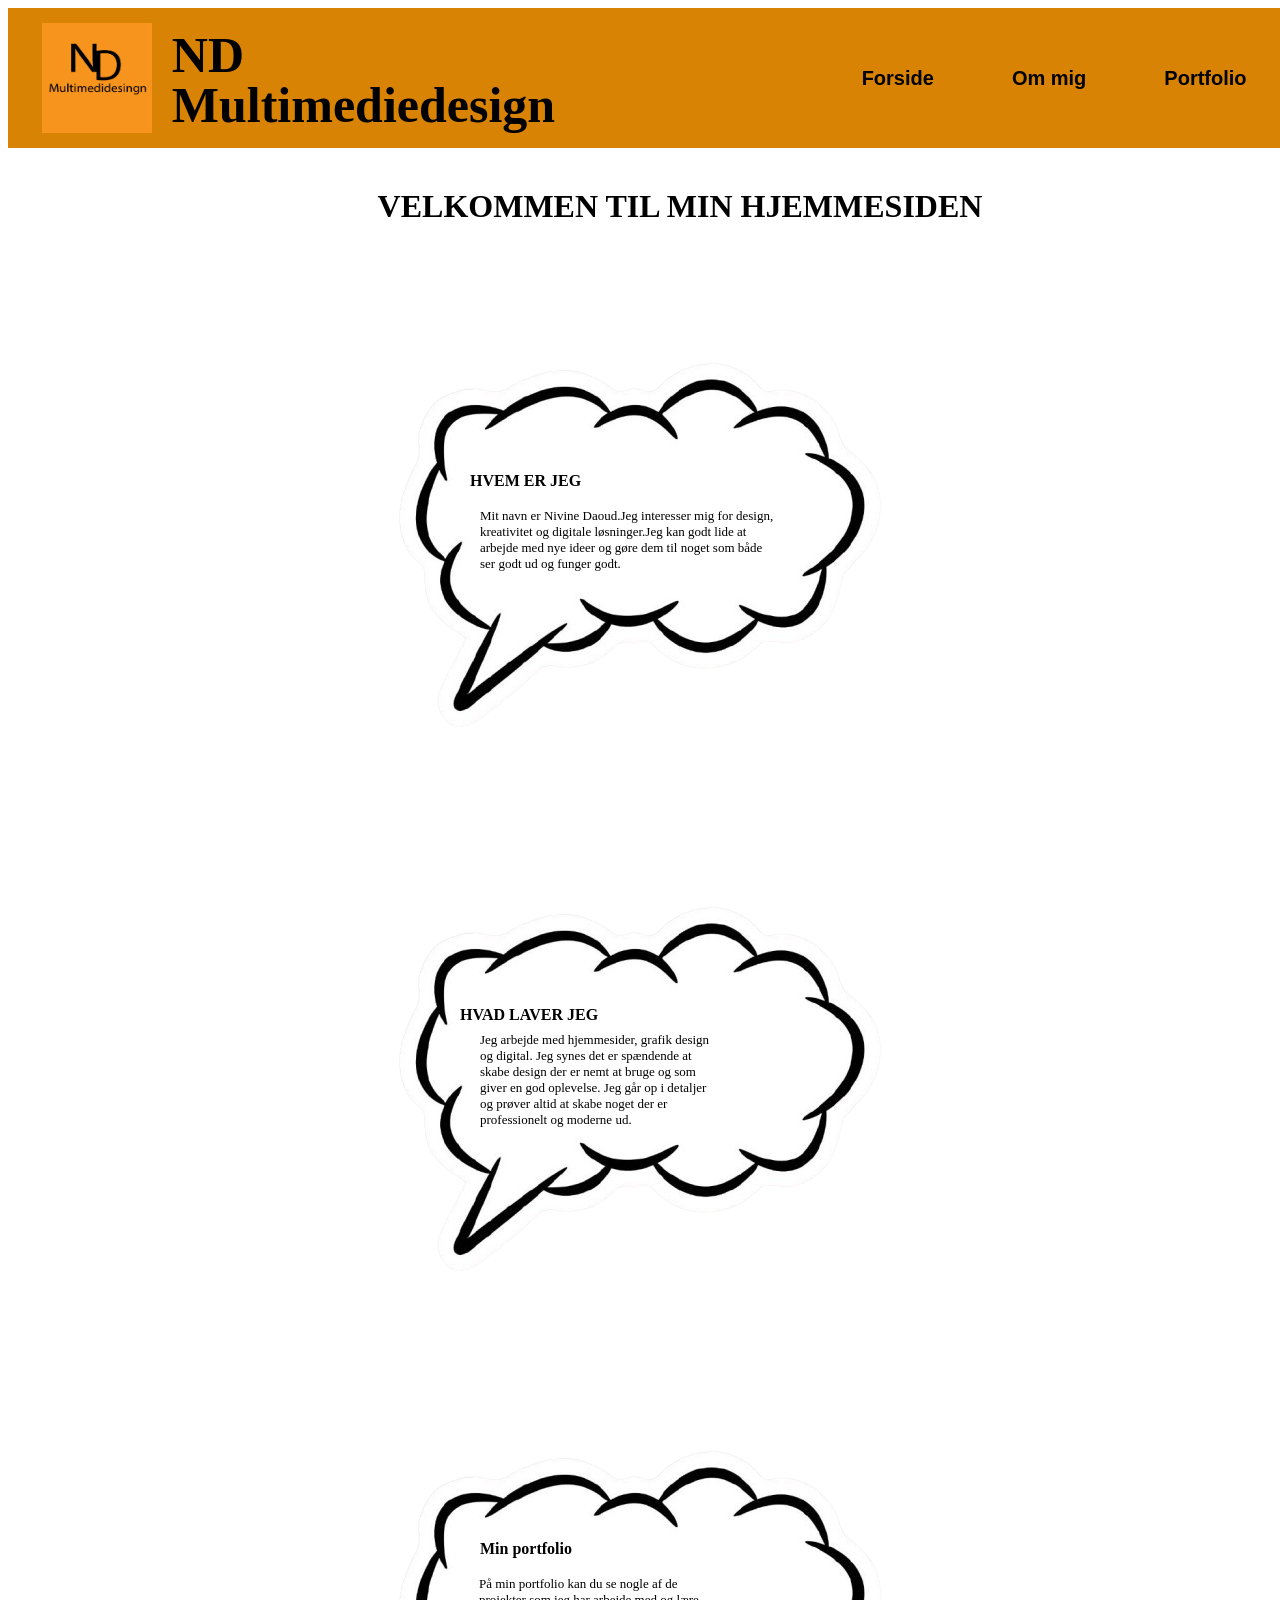
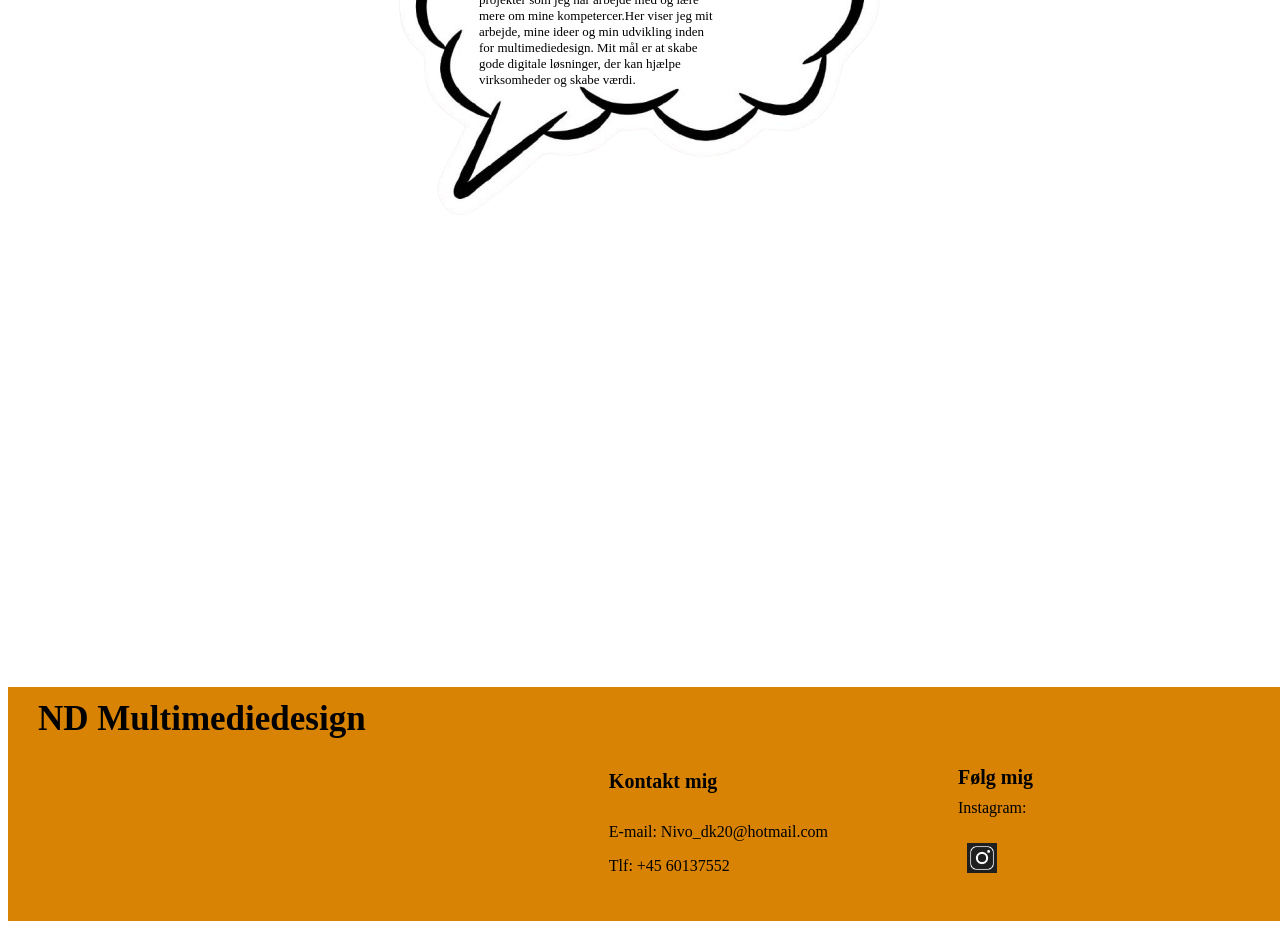
<file: index.html>
<!DOCTYPE html>
<head>
    <meta charset="UTF-8" />
		<meta name="viewport" content="width=device-width, initial-scale=1.0" />
		<title>Forside</title>
    <link rel="stylesheet" href="index.css">
    
</head>
<body>

<div>

<div class="box1">

  <img src="logo2.png" alt="logo" class="logo">

<div class="mineOverskrift">

    <h1>ND Multimediedesign</h1>

</div>


    <nav class="menu">
    <a href="index.html">Forside</a>
    <a href="ommig.html">Om mig</a>
    <a href="Portfolio.html">Portfolio</a>
    <a href="Kontakt.html">Kontakt</a>

</nav>





</div>





<div class="container">

  <div class="overskrifttilforsiden">
    <h1>VELKOMMEN TIL MIN HJEMMESIDEN</h1>
  </div>
   

  <div class="boble1">
  <img src="talt-boble-tankeboble-removebg-preview.png" alt="Tankeboble" class="tankeboble1">
  <h5>HVEM ER JEG</h5>
   <p>Mit navn er Nivine Daoud.Jeg interesser mig for design, kreativitet og digitale løsninger.Jeg kan godt lide at arbejde med nye ideer og gøre dem til noget som både ser godt ud og funger godt.</p>
   </div>

   <div class="boble2">
    <h5>HVAD LAVER JEG</h5>
  <img src="talt-boble-tankeboble-removebg-preview.png" alt="Tankeboble" class="tankeboble2">
  <p>Jeg arbejde med hjemmesider, grafik design og digital. Jeg synes det er spændende at skabe design der er nemt at bruge og som giver en god oplevelse. Jeg går op i detaljer og prøver altid at skabe noget der er professionelt og moderne ud.</p>
  </div>

  <div class="boble3">
    <h5>Min portfolio</h5>
  <img src="talt-boble-tankeboble-removebg-preview.png" alt="Tankeboble" class="tankeboble3">
  <p>På min portfolio kan du se nogle af de projekter som jeg har arbejde med og lære mere om mine kompetercer.Her viser jeg mit arbejde, mine ideer og min udvikling inden for multimediedesign. Mit mål er at skabe gode digitale løsninger, der kan hjælpe virksomheder og skabe værdi.</p>
  </div>



</div>

<div class="underfooter">

  <div class="underskrifttilforsiden">
    <h1>ND Multimediedesign</h1>
  </div>

  <div class="Kontaktmig">
    <h1>Kontakt mig</h1>
    <p>E-mail: Nivo_dk20@hotmail.com</p>
    <p>Tlf: +45 60137552</p>
  </div>

  <div class="Følgmig">
    <h1>Følg mig</h1>
    <P>Instagram:</P>

    <a href="https://www.instagram.com/nivo.da/" target="_blank">
        <img src="instagramlogo.png" alt="Instagram" class="instagramlogo1">
    </a>
  </div>















</div>




</body>
</html>
</file>
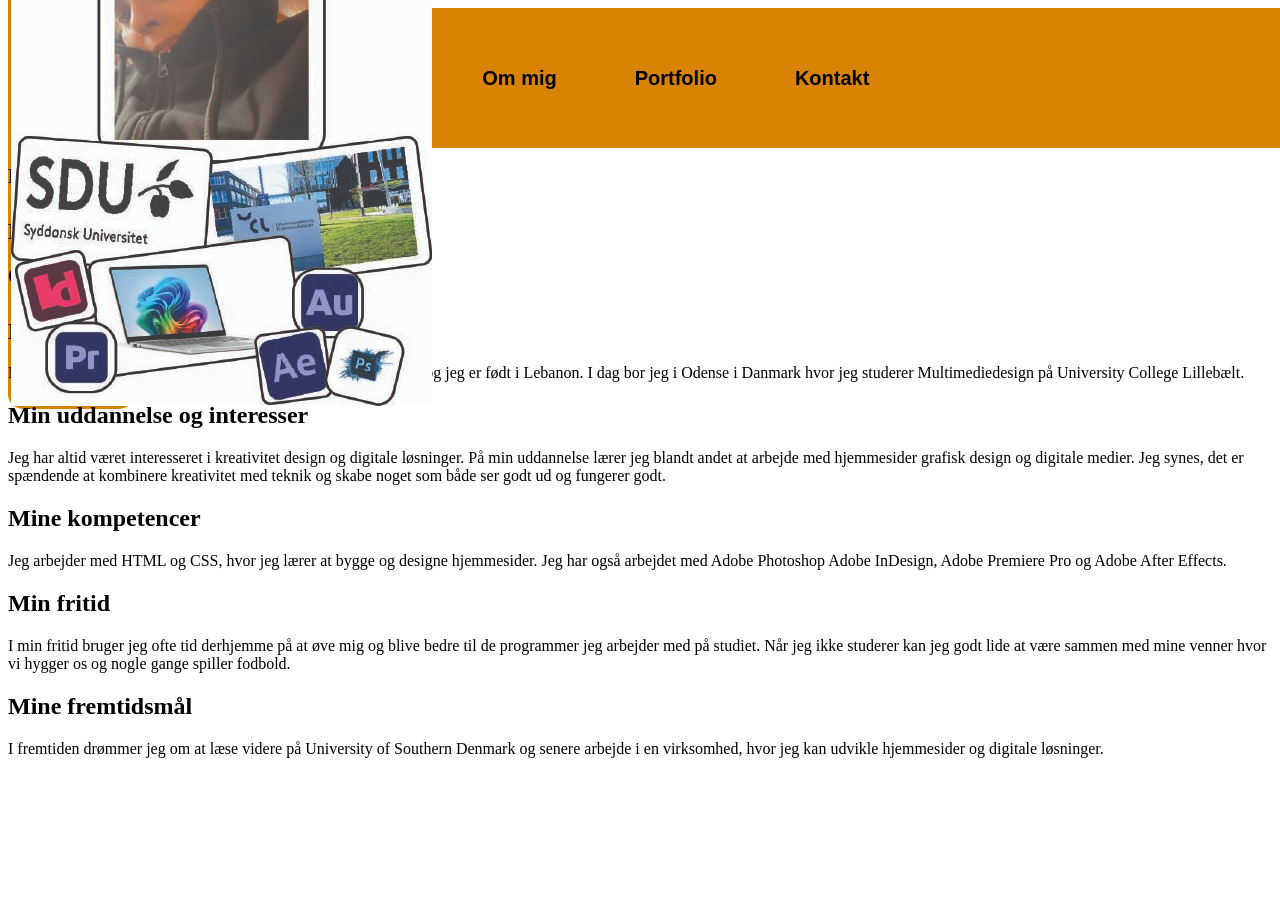
<file: forsiden.html>
<html>
<head>
    <meta charset="UTF-8">
    
    <title>forsiden</title>
    <link rel="stylesheet" href="index.css">
    
</head>
<body>

<div>

<div class="box1">

    <nav class="menu">
    <a href="index.html">Forside</a>
    <a href="ommig.html">Om mig</a>
    <a href="Portfolio.html">Portfolio</a>
    <a href="Kontakt.html">Kontakt</a>

</nav>

</div>

<nav class="Overskrift">

    <h1>Design Portfolio</h1>

    <nav class="Underskrift">

    <h2>Multimediedesign</h2>

</nav>

</nav>


<div class="om-mig-billede">
    
</div>


<div class="text">
    <h1>OM MIG SELV </h1>
</div>
   
<div class="ommig">

    <h2>Lidt om mig</h2>
    <p>
        Mit navn er Nivine Daoud. Jeg kommer oprindeligt fra Palestine
        og jeg er født i Lebanon. I dag bor jeg i Odense i Danmark
        hvor jeg studerer Multimediedesign på University College Lillebælt.
    </p>

    <h2>Min uddannelse og interesser</h2>
    <p>
        Jeg har altid været interesseret i kreativitet design og digitale løsninger. 
        På min uddannelse lærer jeg blandt andet at arbejde med hjemmesider 
        grafisk design og digitale medier. Jeg synes, det er spændende at kombinere 
        kreativitet med teknik og skabe noget som både ser godt ud og fungerer godt.
    </p>

    <h2>Mine kompetencer</h2>
    <p>
        Jeg arbejder med HTML og CSS, hvor jeg lærer at bygge og designe hjemmesider. 
        Jeg har også arbejdet med Adobe Photoshop Adobe InDesign, 
        Adobe Premiere Pro og Adobe After Effects.
    </p>

    <h2>Min fritid</h2>
    <p>
        I min fritid bruger jeg ofte tid derhjemme på at øve mig 
        og blive bedre til de programmer jeg arbejder med på studiet. 
        Når jeg ikke studerer kan jeg godt lide at være sammen med mine venner
        hvor vi hygger os og nogle gange spiller fodbold.
    </p>

    <h2>Mine fremtidsmål</h2>
    <p>
        I fremtiden drømmer jeg om at læse videre på University of Southern Denmark 
        og senere arbejde i en virksomhed, hvor jeg kan udvikle hjemmesider 
        og digitale løsninger.
    </p>



</div>



<div class="billede2">

   <img src="billede.jpg" alt="billede2">
</div>











</div>




</body>
</file>
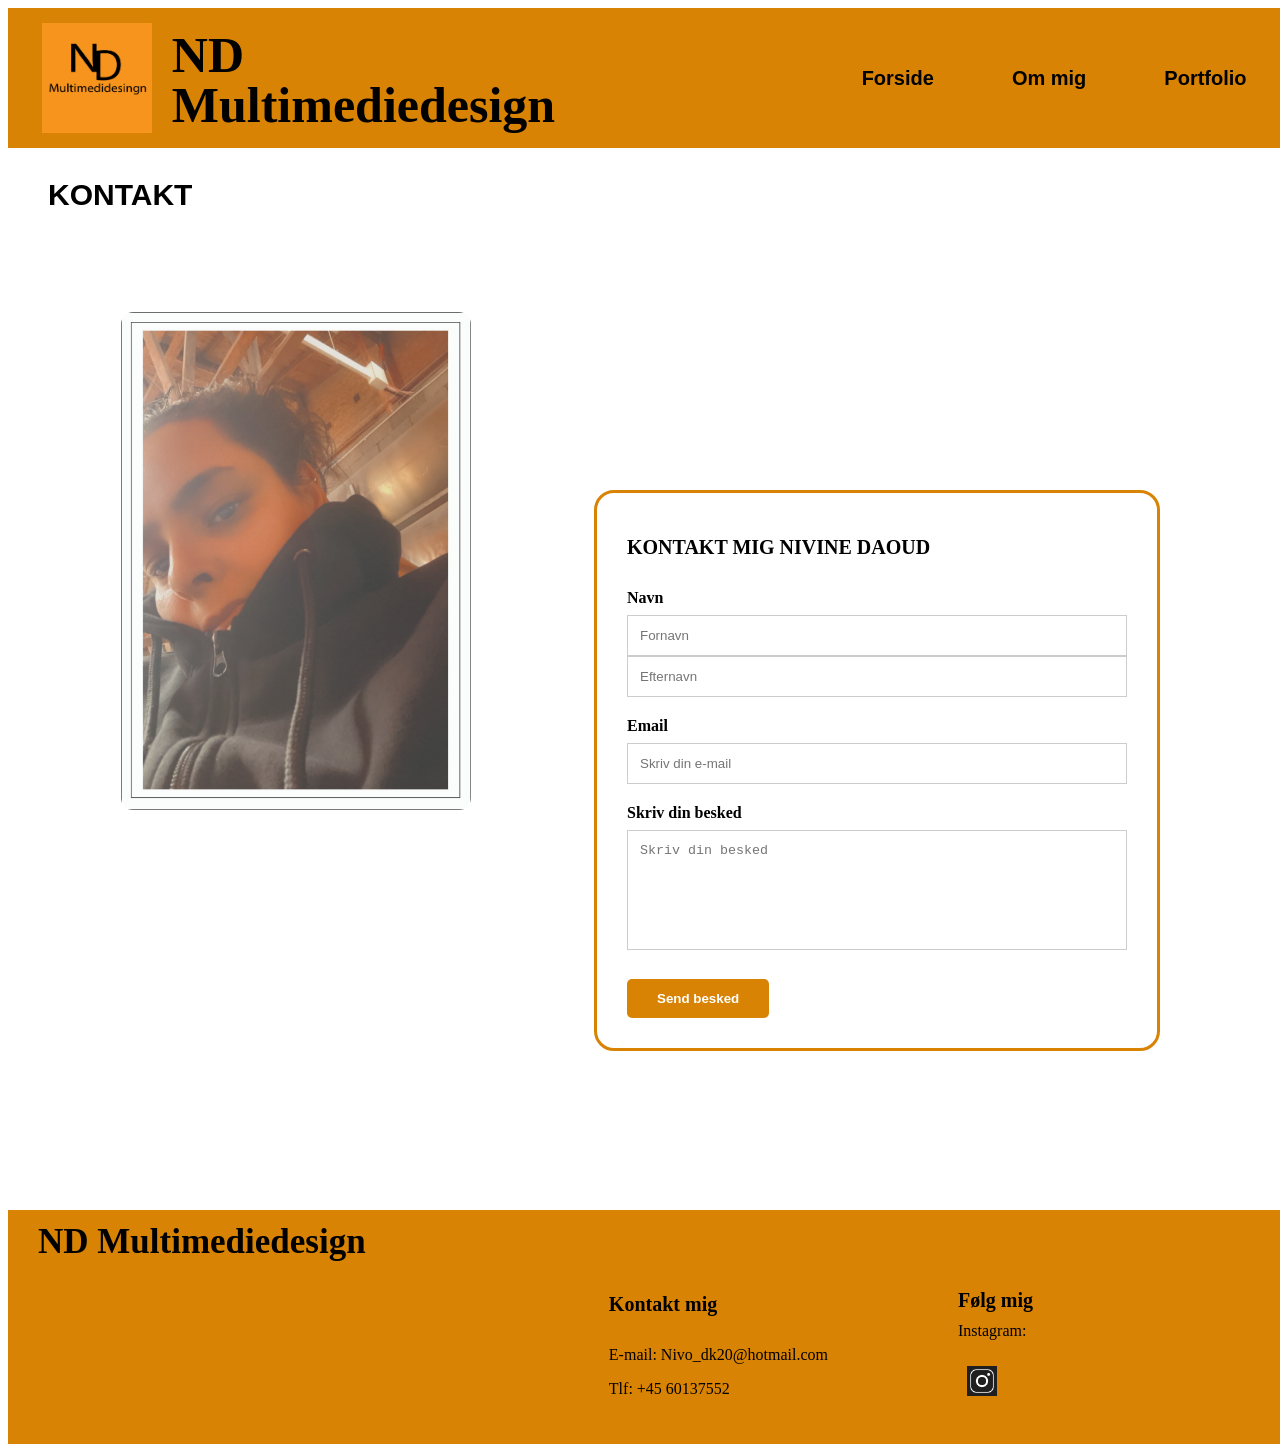
<file: Kontakt.html>
<!DOCTYPE html>
<html>
<head>
    <meta charset="UTF-8">
    <meta name="viewport" content="width=device-width, initial-scale=1.0">
    <title>Kontakt</title>
    <link rel="stylesheet" href="index.css">
    
</head>
<body>
<div>



  
<div class="box1">


   <img src="logo2.png" alt="logo" class="logo">

<div class="mineOverskrift">

    <h1>ND Multimediedesign</h1>

</div>


    <nav class="menu">
    <a href="index.html">Forside</a>
    <a href="ommig.html">Om mig</a>
    <a href="Portfolio.html">Portfolio</a>
    <a href="Kontakt.html">Kontakt</a>

</nav>


</div>





<div class="textkontakt">
    <h1>KONTAKT </h1>
</div>


<div class="billedekontakt">
  <img src="BILLEDE12.jpg" alt="billedekontakt1" class="billedekontakt1">
</div>

<div class="contact-form">
    <h1>KONTAKT MIG NIVINE DAOUD</h1>

    <form>
        <label>Navn</label>
        <div class="Name-box">
            <input type="text" placeholder="Fornavn">
            <input type="text" placeholder="Efternavn">
        </div>
        

        <label>Email</label>
        <input type="Email" placeholder="Skriv din e-mail">

        <label>Skriv din besked</label>
      <textarea id="message" name="message" placeholder="Skriv din besked"></textarea>

        
        <button type="Send besked">Send besked</button>
    </form>
</div>


<div class="underfooter">

<div class="underskrifttilforsiden">
    <h1>ND Multimediedesign</h1>
  </div>

  <div class="Kontaktmig">
    <h1>Kontakt mig</h1>
    <p>E-mail: Nivo_dk20@hotmail.com</p>
    <p>Tlf: +45 60137552</p>
  </div>

  <div class="Følgmig">
    <h1>Følg mig</h1>
    <P>Instagram:</P>

    <a href="https://www.instagram.com/nivo.da/" target="_blank">
        <img src="instagramlogo.png" alt="Instagram" class="instagramlogo1">
    </a>
  </div>

</body>
</html>
</file>
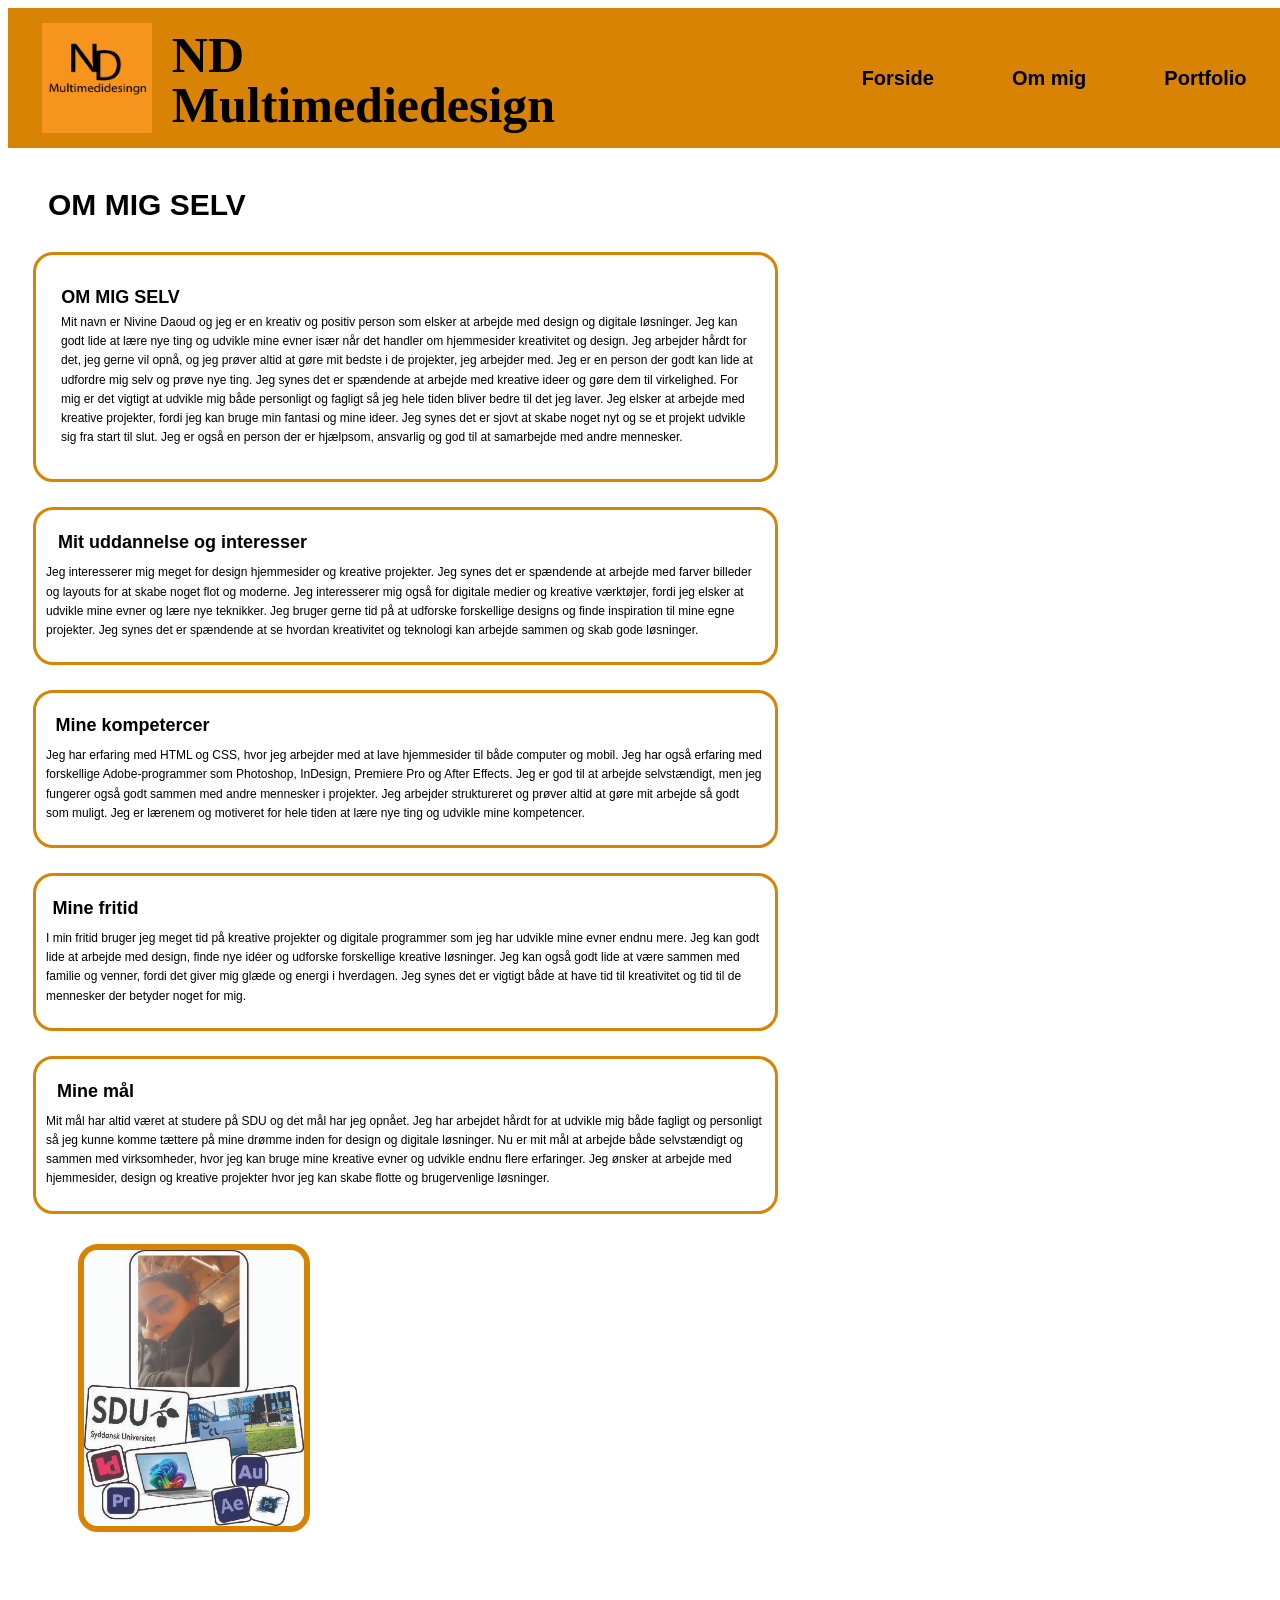
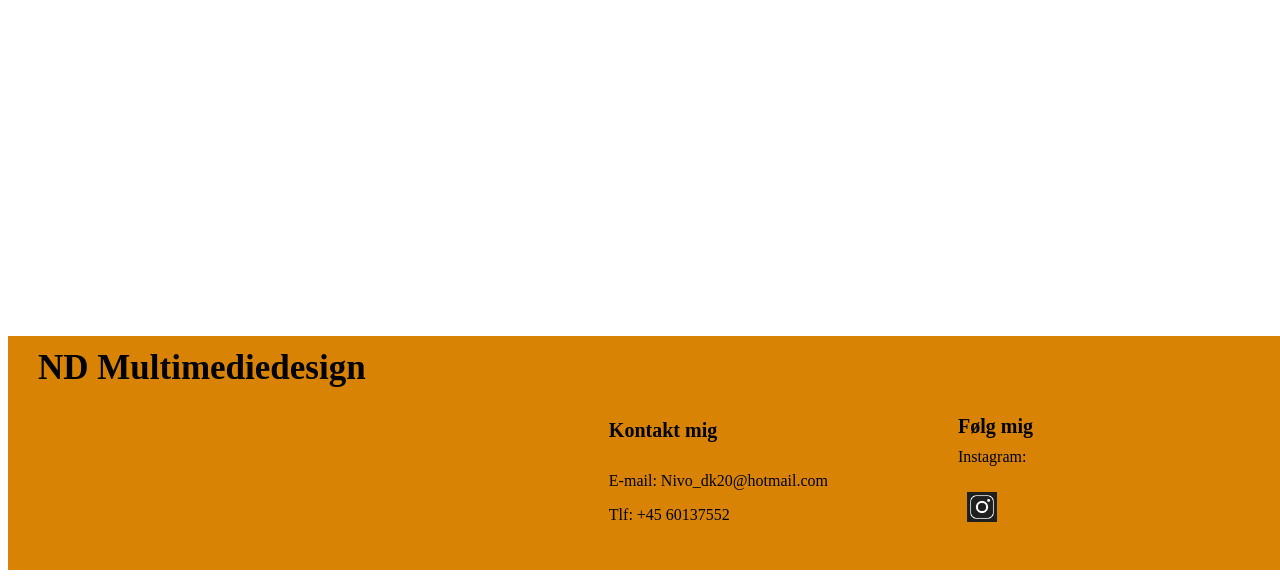
<file: ommig.html>
<!DOCTYPE html>
<html>
<head>
    <meta charset="UTF-8" />
    <meta name="viewport" content="width=device-width, initial-scale=1.0" />
    <title>Om mig</title>
    <link rel="stylesheet" href="index.css" />
</head>
<body>

<div>

<div class="box1">

  <img src="logo2.png" alt="logo" class="logo">

<div class="mineOverskrift">

    <h1>ND Multimediedesign</h1>

</div>


    <nav class="menu">
    <a href="index.html">Forside</a>
    <a href="ommig.html">Om mig</a>
    <a href="Portfolio.html">Portfolio</a>
    <a href="Kontakt.html">Kontakt</a>

</nav>



</div>





<div class="om-mig-billede">
    
</div>


<div class="textommigselv">
    <h1>OM MIG SELV </h1>
</div>
   

<div class="oplysningommig">
<h1>OM MIG SELV</h1>
<p>Mit navn er Nivine Daoud og jeg er en kreativ og positiv person som elsker at arbejde med design og digitale løsninger. Jeg kan godt lide at lære nye ting og udvikle mine evner især når det handler om hjemmesider kreativitet og design. Jeg arbejder hårdt for det, jeg gerne vil opnå, og jeg prøver altid at gøre mit bedste i de projekter, jeg arbejder med.

Jeg er en person der godt kan lide at udfordre mig selv og prøve nye ting. Jeg synes det er spændende at arbejde med kreative ideer og gøre dem til virkelighed. For mig er det vigtigt at udvikle mig både personligt og fagligt så jeg hele tiden bliver bedre til det jeg laver.

Jeg elsker at arbejde med kreative projekter, fordi jeg kan bruge min fantasi og mine ideer. Jeg synes det er sjovt at skabe noget nyt og se et projekt udvikle sig fra start til slut. Jeg er også en person der er hjælpsom, ansvarlig og god til at samarbejde med andre mennesker.
</p>

</div>

<div class="oplysningommig2">
  <h1>Mit uddannelse og interesser</h1>
<P>Jeg interesserer mig meget for design hjemmesider og kreative projekter. Jeg synes det er spændende at arbejde med farver billeder og layouts for at skabe noget flot og moderne. 
Jeg interesserer mig også for digitale medier og kreative værktøjer, fordi jeg elsker at udvikle mine evner og lære nye teknikker. Jeg bruger gerne tid på at udforske forskellige designs og finde inspiration til mine egne projekter. Jeg synes det er spændende at se hvordan kreativitet og teknologi kan arbejde sammen og skab gode løsninger. </P>
</div>

<div class="oplysningommig3">
<h1>Mine kompetercer</h1>
<P>Jeg har erfaring med HTML og CSS, hvor jeg arbejder med at lave hjemmesider til både computer og mobil. Jeg har også erfaring med forskellige Adobe-programmer som Photoshop, InDesign, Premiere Pro og After Effects.

Jeg er god til at arbejde selvstændigt, men jeg fungerer også godt sammen med andre mennesker i projekter. Jeg arbejder struktureret og prøver altid at gøre mit arbejde så godt som muligt. Jeg er lærenem og motiveret for hele tiden at lære nye ting og udvikle mine kompetencer.
 </P>
</div>


<div class="oplysningommig4">
<h1>Mine fritid</h1>
<P>I min fritid bruger jeg meget tid på kreative projekter og digitale programmer som jeg har udvikle mine evner endnu mere. Jeg kan godt lide at arbejde med design, finde nye idéer og udforske forskellige kreative løsninger. 
Jeg kan også godt lide at være sammen med familie og venner, fordi det giver mig glæde og energi i hverdagen. Jeg synes det er vigtigt både at have tid til kreativitet og tid til de mennesker der betyder noget for mig.
</P>
</div>

<div class="oplysningommig5">
<h1>Mine mål</h1>
<P>Mit mål har altid været at studere på SDU og det mål har jeg opnået. Jeg har arbejdet hårdt for at udvikle mig både fagligt og personligt så jeg kunne komme tættere på mine drømme inden for design og digitale løsninger. Nu er mit mål at arbejde både selvstændigt og sammen med virksomheder, hvor jeg kan bruge mine kreative evner og udvikle endnu flere erfaringer. Jeg ønsker at arbejde med hjemmesider, design og kreative projekter hvor jeg kan skabe flotte og brugervenlige løsninger.  </P>
</div>

<div class="billedeafmig">
  <img src="billede.jpg" alt="billedeafmig1" class="billedeafmig1">
</div>






<div class="underfooter">

  <div class="underskrifttilforsiden">
    <h1>ND Multimediedesign</h1>
  </div>

  <div class="Kontaktmig">
    <h1>Kontakt mig</h1>
    <p>E-mail: Nivo_dk20@hotmail.com</p>
    <p>Tlf: +45 60137552</p>
  </div>

  <div class="Følgmig">
    <h1>Følg mig</h1>
    <P>Instagram:</P>

    <a href="https://www.instagram.com/nivo.da/" target="_blank">
        <img src="instagramlogo.png" alt="Instagram" class="instagramlogo1">
    </a>
  </div>




</body>
</html>
</file>
<file: index.css>
.box1 {
	background-color: rgb(216, 131, 4);
	width: 1425px;
	height: 140px;
	padding: 34px;
	box-sizing: border-box;
	display: flex;
	align-items: center;
	justify-content: space-between;
}

.logo {
	width: 110px;
	height: auto;
}

.mineOverskrift h1 {
	width: 120px;
	margin-left: -190px;
	font-size: 50px;
	padding-top: -55px;
	line-height: 1;
}

.underfooter {
	background-color: rgb(216, 131, 4);
	width: 1380px;
	padding: 30px;
	margin-top: 400px;
	display: flex;
	justify-content: space-between;
	align-items: center;
	flex-wrap: wrap;
}

.container {
	display: flex;
	flex-direction: column;
	align-items: center;
	gap: 40px;
}

.menu {
	display: flex;
	justify-content: center;
	gap: 8px;
	padding-left: 220px;
}

.menu a {
	color: rgb(2, 2, 2);
	text-decoration: none;
	font-size: 20px;
	font-family: Arial, sans-serif;
	font-weight: bold;
	margin-left: 70px;
}

.overskrifttilforsiden h1 {
	font-size: 32px;
	margin-left: 80px;
	margin-top: 40px;
}

.underskrifttilforsiden {
	text-align: center;
	margin-top: -170px;
}

.underskrifttilforsiden h1 {
	font-size: 35px;
	margin: 0;
}

.Kontaktmig h1 {
	font-size: 20px;
	margin-left: 120px;
	padding-top: 40px;
}

.Kontaktmig p {
	margin-left: 120px;
	margin-right: 590px;
	padding-top: 0px;
}


.Følgmig h1 {
	font-size: 20px;
	margin-left: 920px;
	margin-top: -125px;
}

.Følgmig p {
	margin-left: 920px;
	margin-right: 390px;
	margin-top: -20px;
}

.instagramlogo1 {
	width: 30px;
	margin-left: 929px;
	margin-top: 10px;
}

.Tankeboble1 {
	width: 160px;
	margin-top: 80px;
	padding-left: 430px;
}

.Tankeboble2 {
	width: 260px;
	margin-top: 490px;
	margin-right: -30px;
}

.Tankeboble3 {
	width: 360px;
	margin-top: 460px;
	margin-left: 390px;
}

.boble1 p {
	position: absolute;
	top: 200px;
	left: 90px;
	width: 300px;
	font-size: 13px;
}

.boble2 p {
	position: absolute;
	top: 180px;
	left: 90px;
	width: 230px;
	font-size: 13px;
}

.boble3 p {
	position: absolute;
	top: 180px;
	left: 89px;
	width: 240px;
	font-size: 13px;
}

.boble1 {
	position: relative;
}

.boble1 h5 {
	position: absolute;
	top: 150px;
	font-size: 16px;
	margin-left: 80px;
}

.boble2 {
	position: relative;
}

.boble2 h5 {
	position: absolute;
	top: 140px;
	font-size: 16px;
	margin-left: 70px;
}

.boble3 {
	position: relative;
}

.boble3 h5 {
	position: absolute;
	top: 130px;
	font-size: 16px;
	margin-left: 90px;
}

.textommigselv h1 {
	font-family: Arial, sans-serif;
	font-size: 30px;
	font-weight: bold;
	margin-left: 40px;
	margin-top: 40px;
}

.textommineprojekter h1 {
	font-family: Arial, sans-serif;
	font-size: 30px;
	font-weight: bold;
	margin-left: 40px;
	margin-top: 40px;
}

.textkontakt h1 {
	font-family: Arial, sans-serif;
	font-size: 30px;
	font-weight: bold;
	margin-left: 40px;
	margin-top: 30px;
}

.oplysningommig {
	width: 745px;
	background-color: white;
	border: 3px solid rgb(216, 131, 4);
	border-radius: 20px;
	padding: 20px;
	box-sizing: border-box;

	margin-left: 25px;
	margin-top: 25px;
}

.oplysningommig h1 {
	font-family: Arial, Helvetica, sans-serif;
	font-size: 18px;
	text-align: center;
	margin-bottom: 15px;
	margin-right: 570px;
}

.oplysningommig p {
	font-family: Arial, Helvetica, sans-serif;
	line-height: 1.6;
	font-size: 12px;
	text-align: left;
	margin-top: -10px;
	margin-left: 5px;
}

.oplysningommig2 {
	width: 745px;
	background-color: white;
	border: 3px solid rgb(216, 131, 4);
	border-radius: 20px;
	padding: 10px;
	box-sizing: border-box;

	margin-left: 25px;
	margin-top: 25px;
}

.oplysningommig2 h1 {
	font-family: Arial, Helvetica, sans-serif;
	font-size: 18px;
	text-align: center;
	margin-right: 446px;
}

.oplysningommig2 p {
	font-family: Arial, Helvetica, sans-serif;
	line-height: 1.6;
	font-size: 12px;
	text-align: left;
	margin-top: -20px;
}

.oplysningommig3 {
	width: 745px;
	background-color: white;
	border: 3px solid rgb(216, 131, 4);
	border-radius: 20px;
	padding: 10px;
	box-sizing: border-box;

	margin-left: 25px;
	margin-top: 25px;
}

.oplysningommig3 h1 {
	font-family: Arial, Helvetica, sans-serif;
	font-size: 18px;
	text-align: center;
	margin-right: 546px;
}

.oplysningommig3 p {
	font-family: Arial, Helvetica, sans-serif;
	line-height: 1.6;
	font-size: 12px;
	text-align: left;
	margin-top: -20px;
}

.oplysningommig4 {
	width: 745px;
	background-color: white;
	border: 3px solid rgb(216, 131, 4);
	border-radius: 20px;
	padding: 10px;
	box-sizing: border-box;

	margin-left: 25px;
	margin-top: 25px;
}

.oplysningommig4 h1 {
	font-family: Arial, Helvetica, sans-serif;
	font-size: 18px;
	text-align: center;
	margin-right: 620px;
}

.oplysningommig4 p {
	font-family: Arial, Helvetica, sans-serif;
	line-height: 1.6;
	font-size: 12px;
	text-align: left;
	margin-top: -20px;
}

.oplysningommig5 {
	width: 745px;
	background-color: white;
	border: 3px solid rgb(216, 131, 4);
	border-radius: 20px;
	padding: 10px;
	box-sizing: border-box;

	margin-left: 25px;
	margin-top: 25px;
}

.oplysningommig5 h1 {
	font-family: Arial, Helvetica, sans-serif;
	font-size: 18px;
	text-align: center;
	margin-right: 620px;
}

.oplysningommig5 p {
	font-family: Arial, Helvetica, sans-serif;
	line-height: 1.6;
	font-size: 12px;
	text-align: left;
	margin-top: -20px;
}

.billedeafmig1 {
	width: 220px;
	margin-left: 70px;
	margin-top: 30px;
	border-radius: 20px;
	border: 6px solid rgb(216, 131, 4);
}

.OMMINPORTFOLIO p {
	font-family: Helvetica, sans-serif;
	font-size: 14px;
	line-height: 1.2;
	color: #333;
	font-weight: 300px;
	padding-top: -53px;
	margin-left: 30px;
	width: 1100px;
}

.nyheder1 {
	width: 180px;
	border-radius: 15px;
	transition: 0.3s;
	border: 3px solid rgb(216, 131, 4);
	margin-left: 120px;
}

.nyheder1:hover {
	transform: scale(1.3);
}

.figma p {
	margin-top: 23px;
	font-size: 13px;
	line-height: 1.2;
	margin-left: 115px;
	font-family: Helvetica, sans-serif;
	width: 330px;
}

.nøglering1 {
	width: 100px;
	border-radius: 12px;
	transition: 0.3s;
	border: 3px solid rgb(216, 131, 4);
}

.nøglering1:hover {
	transform: scale(1.1);
}

.FABlab {
	position: relative;
	margin-left: 170px;
	margin-top: 30px;
	width: 250px;
}

.FABlab p {
	position: relative;
	margin-top: 20px;
	font-size: 13px;
	line-height: 1.2;
	margin-left: -100px;
	font-family: Helvetica, sans-serif;
}

.illustratordesign {
	width: 150px;
    margin-left: 580px;
    position: relative;
    top: -350px;
	
	
}

.billede2 {
	width: 120px;
	border-radius: 15px;
	transition: 0.3s;
	border: 3px solid rgb(216, 131, 4);
	margin-top: -900px;
}

.billede2:hover {
	transform: scale(1.3);
}

.illustratordesign p {
	margin-top: 24px;
	font-size: 13px;
	line-height: 1.2;
	margin-left: -79px;
	font-family: Helvetica, sans-serif;
	width: 330px;
}

.tekst1 {
	width: 180px;
	border-radius: 15px;
	transition: 0.3s;
	border: 3px solid rgb(216, 131, 4);
	margin-top: 20px;
	
}

.tekst1:hover {
	transform: scale(1.3);
}

.arbejdemedtekst p {
	margin-top: 20px;
	font-size: 13px;
	line-height: 1.2;
	font-family: Helvetica, sans-serif;
}

.video-projekt {
	margin-left: 550px;
	margin-top: -340px;
	width: 200px;
}

.video-projekt video {
	width: 200px;
	border-radius: 15px;
	border: 3px solid rgb(216, 131, 4);
}

.video-projekt p {
	margin-top: 15px;
	font-size: 13px;
	line-height: 1.2;
	margin-left: -40px;
	font-family: Helvetica, sans-serif;
}

.video-projekt1 {
	margin-left: 980px;
	margin-top: -420px;
	width: 200px;
}

.video-projekt1 video {
	width: 200px;
	border-radius: 15px;
	margin-top: 220px;
	border: 3px solid rgb(216, 131, 4);
}

.video-projekt1 p {
	margin-top: 15px;
	font-size: 13px;
	line-height: 1.2;
	margin-left: -38px;
	font-family: Helvetica, sans-serif;
}

.arbejdemedtekst {
	margin-left: 120px;
	margin-top: -450px;
	width: 250px;
	margin-left: 1000px;
}

.billedekontakt {
	display: flex;
	justify-content: center;
	margin-top: 100px;
	margin-right: 689px;
}

.billedekontakt1 {
	width: 350px;
	height: auto;
	border-radius: 12px;
}

.contact-form {
	width: 500px;
	padding: 30px;
	background: white;
	border: 2px solid black;
	border-radius: 20px;
	position: absolute;
	top: 490px;
	right: 120px;
	border: 3px solid rgb(216, 131, 4);
}

h1 {
	font-size: 20px;
	margin-bottom: 30px;
}

label {
	display: block;
	margin-top: 20px;
	margin-bottom: 8px;
	font-weight: bold;
}

.name-box {
	display: flex;
	gap: 20px;
}

.name-box input {
	width: 240px;
}

input,
textarea {
	width: 100%;
	padding: 12px;
	border: 1px solid #ccc;
	box-sizing: border-box;
}

textarea {
	height: 120px;
	resize: none;
}

button {
	margin-top: 25px;
	background: rgb(216, 131, 4);
	color: white;
	border: none;
	padding: 12px 30px;
	cursor: pointer;
	border-radius: 5px;
	font-weight: bold;
}

button:hover {
	opacity: 0.9;
}

/* mobile responsive */
@media (max-width: 1024px) {
	.box1 {
		width: 100%;
		height: auto;
		flex-wrap: wrap;
		gap: 10px;
		padding: 15px;
	}

	.menu {
		width: 100%;
		padding-left: 0;
		justify-content: flex-start;
		flex-wrap: wrap;
		gap: 5px;
	}

	.menu a {
		margin-left: 15px;
		font-size: 16px;
	}

	.mineoverskrift h1 {
		margin-left: 0;
		font-size: 24px;
	}

	.underfooter {
		width: 100%;
		flex-direction: row;
		flex-wrap: wrap;
		gap: 20px;
		padding: 20px;
		margin-top: 40px;
	}

	.underskrifttilforsiden {
		width: 100%;
		margin-top: 0;
	}

	.Kontaktmig h1,
	.Følgmig h1 {
		margin-left: 0;
		padding-top: 0;
	}

	.Kontaktmig p {
		margin-left: 0;
		margin-right: 0;
		padding-top: 8px;
	}

	.Følgmig h1 {
		margin-top: 0;
	}

	.Følgmig p {
		margin-left: 0;
		margin-right: 0;
	}

	.instagramlogo1 {
		margin-left: 0;
	}

	.container {
		width: 100%;
		padding: 20px;
		gap: 20px;
	}

	.overskrifttilforsiden h1 {
		font-size: 24px;
		margin-left: 0;
		text-align: center;
	}

	.boble1,
	.boble2,
	.boble3 {
		position: static;
		display: flex;
		flex-direction: column;
		align-items: center;
		text-align: center;
		padding: 20px;
	}

	.boble1 p,
	.boble2 p,
	.boble3 p {
		position: static;
		width: 100%;
		font-size: 14px;
		padding: 0 10px;
	}

	.boble1 h5,
	.boble2 h5,
	.boble3 h5 {
		position: static;
		margin: 10px 0;
		font-size: 16px;
	}

	.tankeboble1,
	.tankeboble2,
	.tankeboble3 {
		width: 200px;
		max-width: 200px;
		margin: 0 auto;
	}

	.bobler-grid {
		display: grid;
		grid-template-columns: repeat(2, 1fr);
		gap: 20px;
		width: 100%;
	}

	.textommigselv h1 {
		margin-left: 0;
		font-size: 22px;
		text-align: center;
	}

	.billedeafmig1 {
		width: 160px;
		margin-left: 0;
		display: block;
		margin: 20px auto;
	}

	.oplysningommig,
	.oplysningommig2,
	.oplysningommig3,
	.oplysningommig4,
	.oplysningommig5 {
		width: 100%;
		margin-left: 0;
		box-sizing: border-box;
	}

	.oplysningommig h1,
	.oplysningommig2 h1,
	.oplysningommig3 h1,
	.oplysningommig4 h1,
	.oplysningommig5 h1 {
		margin-right: 0;
		text-align: left;
	}

	.oplysningommig p,
	.oplysningommig2 p,
	.oplysningommig3 p,
	.oplysningommig4 p,
	.oplysningommig5 p {
		margin-top: 8px;
		font-size: 13px;
	}

	/* PORTFOLIO */
	.textommineprojekter h1 {
		margin-left: 0;
		font-size: 22px;
		text-align: center;
	}

	.OMMINPORTFOLIO p {
		width: 100%;
		margin-left: 0;
		padding: 0 15px;
		box-sizing: border-box;
	}

	.figma,
	.FABlab,
	.illustratordesign,
	.arbejdemedtekst {
		position: static;
		margin: 20px auto;
		width: 90%;
		display: flex;
		flex-direction: column;
		align-items: center;
	}

	.figma p,
	.FABlab p,
	.illustratordesign p,
	.arbejdemedtekst p {
		margin: 10px 0 0 0;
		width: 100%;
		font-size: 13px;
	}

	.nyheder1,
	.nøglering1,
	.billede2,
	.tekst1 {
		margin-left: 0;
		margin-top: 0;
		width: 100px;
	}

	.video-projekt,
	.video-projekt1 {
		position: static;
		margin: 20px auto;
		width: 50%;
	}

	.video-projekt video,
	.video-projekt1 video {
		width: 100%;
		margin-top: 0;
	}

	.video-projekt p,
	.video-projekt1 p {
		margin-left: 0;
	}

	/* KONTAKT */
	.textkontakt h1 {
		margin-left: 0;
		font-size: 22px;
		text-align: center;
	}

	.billedekontakt {
		margin-right: 0;
		justify-content: center;
		margin-top: 40px;
	}

	.billedekontakt1 {
		width: 250px;
	}

	.contact-form {
		position: static;
		width: 90%;
		margin: 30px auto;
		top: auto;
		right: auto;
	}

	.name-box {
		flex-direction: column;
	}

	.name-box input {
		width: 100%;
	}
}

@media (max-width: 768px) {
	.box1 {
		flex-direction: column;
		align-items: flex-start;
	}

	.menu {
		flex-direction: row;
		flex-wrap: wrap;
		gap: 8px;
	}

	.menu a {
		margin-left: 0;
		font-size: 14px;
	}

	.underfooter {
		flex-direction: column;
		align-items: flex-start;
	}

	.bobler-grid {
		grid-template-columns: 1fr;
	}

	.overskrifttilforsiden h1 {
		font-size: 20px;
	}

	.textommigselv h1 {
		font-size: 18px;
	}

	.billedeafmig1 {
		width: 130px;
	}

	.oplysningommig p,
	.oplysningommig2 p,
	.oplysningommig3 p,
	.oplysningommig4 p,
	.oplysningommig5 p {
		font-size: 12px;
	}

	.textommineprojekter h1,
	.textkontakt h1 {
		font-size: 18px;
	}

	.billedekontakt1 {
		width: 180px;
	}

	.contact-form {
		width: 95%;
		padding: 15px;
	}

	.nyheder1,
	.nøglering1,
	.billede2,
	.tekst1 {
		width: 80px;
	}

	.video-projekt,
	.video-projekt1 {
		width: 60%;
	}
}
</file>
